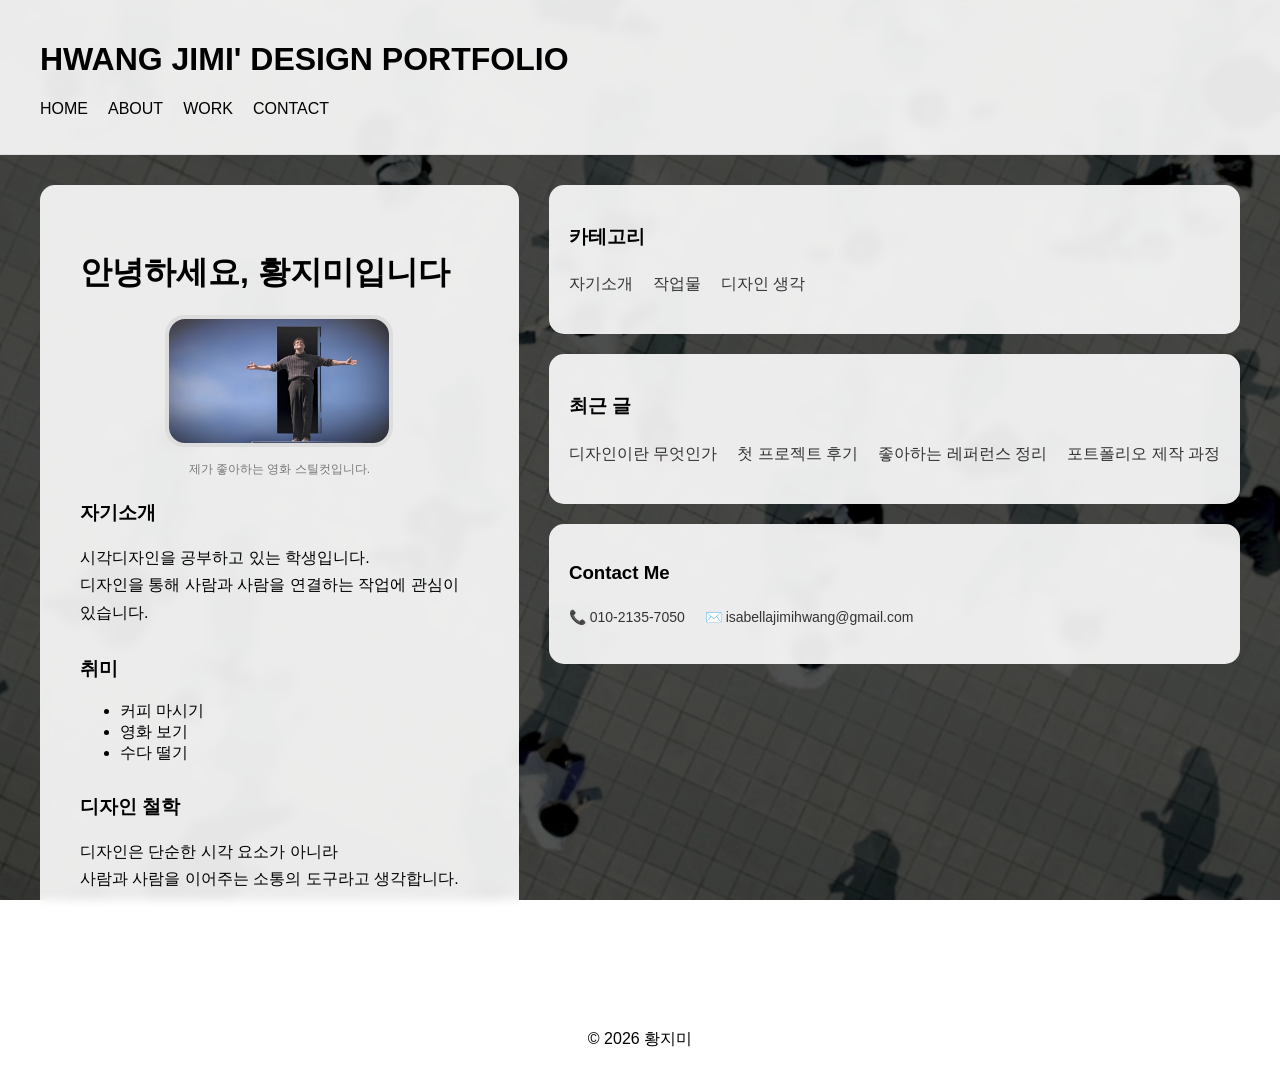
<file: index.html>
<!DOCTYPE html>
<html lang="ko">
<head>
<meta charset="UTF-8">
<title>황지미 포트폴리오</title>

<style>
body {
    margin: 0;
    font-family: Arial, sans-serif;
}

.bg {
    position: fixed;
    width: 100%;
    height: 100%;
    background: url('images/background.jpg') center/cover no-repeat;
    z-index: -2;
}

.overlay {
    position: fixed;
    width: 100%;
    height: 100%;
    background: rgba(0,0,0,0.4);
    z-index: -1;
}

header {
    background: rgba(255,255,255,0.9);
    backdrop-filter: blur(5px);
    padding: 20px 0;
    border-bottom: 1px solid #ddd;
}

.header-inner {
    width: 1200px;
    margin: 0 auto;
}

nav ul {
    display: flex;
    gap: 20px;
    list-style: none;
    padding: 0;
}

nav a {
    text-decoration: none;
    color: black;
}

.container {
    display: flex;
    width: 1200px;
    margin: 30px auto;
    gap: 30px;
}

main {
    flex: 4;
    background: rgba(255,255,255,0.9);
    backdrop-filter: blur(5px);
    padding: 40px;
    border-radius: 15px;
}

main h2 {
    font-size: 32px;
    margin-bottom: 10px;
}

main p {
    line-height: 1.7;
}

section {
    margin-bottom: 30px;
}

aside {
    flex: 1;
}

aside nav {
    background: rgba(255,255,255,0.9);
    backdrop-filter: blur(5px);
    padding: 20px;
    margin-bottom: 20px;
    border-radius: 15px;
}

aside ul {
    list-style: none;
    padding: 0;
    margin: 0;
}

aside li {
    margin-bottom: 12px;
}


aside a {
    display: block;
    white-space: nowrap;
    overflow: hidden;
    text-overflow: ellipsis;
    padding: 6px 0;
    color: #333;
    text-decoration: none;
}


aside a::after {
    content: "";
    display: block;
    width: 0;
    height: 1px;
    background: #4da3ff;
    transition: 0.3s;
}

aside a:hover::after {
    width: 100%;
}


.contact li {
    font-size: 14px;
}

.contact a {
    color: #333;
}


.profile {
    display: block;
    margin: 20px auto 10px;
    width: 220px;
    border-radius: 20px;
    border: 4px solid #ddd;
}

.caption {
    text-align: center;
    font-size: 12px;
    color: #777;
    margin-bottom: 20px;
}

footer {
    text-align: center;
    padding: 20px;
    background: rgba(255,255,255,0.9);
    backdrop-filter: blur(5px);
    margin-top: 30px;
}
</style>
</head>

<body>

<div class="bg"></div>
<div class="overlay"></div>

<header>
<div class="header-inner">
    <h1>HWANG JIMI' DESIGN PORTFOLIO</h1>
    <nav>
        <ul>
            <li><a href="#">HOME</a></li>
            <li><a href="#">ABOUT</a></li>
            <li><a href="#">WORK</a></li>
            <li><a href="#">CONTACT</a></li>
        </ul>
    </nav>
</div>
</header>

<div class="container">

<main>
    <h2>안녕하세요, 황지미입니다</h2>

    <img src="images/slefintro.jpg" class="profile">
    <p class="caption">제가 좋아하는 영화 스틸컷입니다.</p>

    <section>
        <h3>자기소개</h3>
        <p>
            시각디자인을 공부하고 있는 학생입니다.<br>
            디자인을 통해 사람과 사람을 연결하는 작업에 관심이 있습니다.
        </p>
    </section>

    <section>
        <h3>취미</h3>
        <ul>
            <li>커피 마시기</li>
            <li>영화 보기</li>
            <li>수다 떨기</li>
        </ul>
    </section>

    <section>
        <h3>디자인 철학</h3>
        <p>
            디자인은 단순한 시각 요소가 아니라<br>
            사람과 사람을 이어주는 소통의 도구라고 생각합니다.
        </p>
    </section>
</main>

<aside>
    <nav>
        <h3>카테고리</h3>
        <ul>
            <li><a href="#">자기소개</a></li>
            <li><a href="#">작업물</a></li>
            <li><a href="#">디자인 생각</a></li>
        </ul>
    </nav>

    <nav>
        <h3>최근 글</h3>
        <ul>
            <li><a href="#">디자인이란 무엇인가</a></li>
            <li><a href="#">첫 프로젝트 후기</a></li>
            <li><a href="#">좋아하는 레퍼런스 정리</a></li>
            <li><a href="#">포트폴리오 제작 과정</a></li>
        </ul>
    </nav>

    <nav>
        <h3>Contact Me</h3>
        <ul class="contact">
            <li><a href="tel:01021357050">📞 010-2135-7050</a></li>
            <li><a href="mailto:isabellajimihwang@gmail.com">✉️ isabellajimihwang@gmail.com</a></li>
        </ul>
    </nav>

</aside>

</div>

<footer>
    <p>© 2026 황지미</p>
</footer>

</body>
</html>
</file>
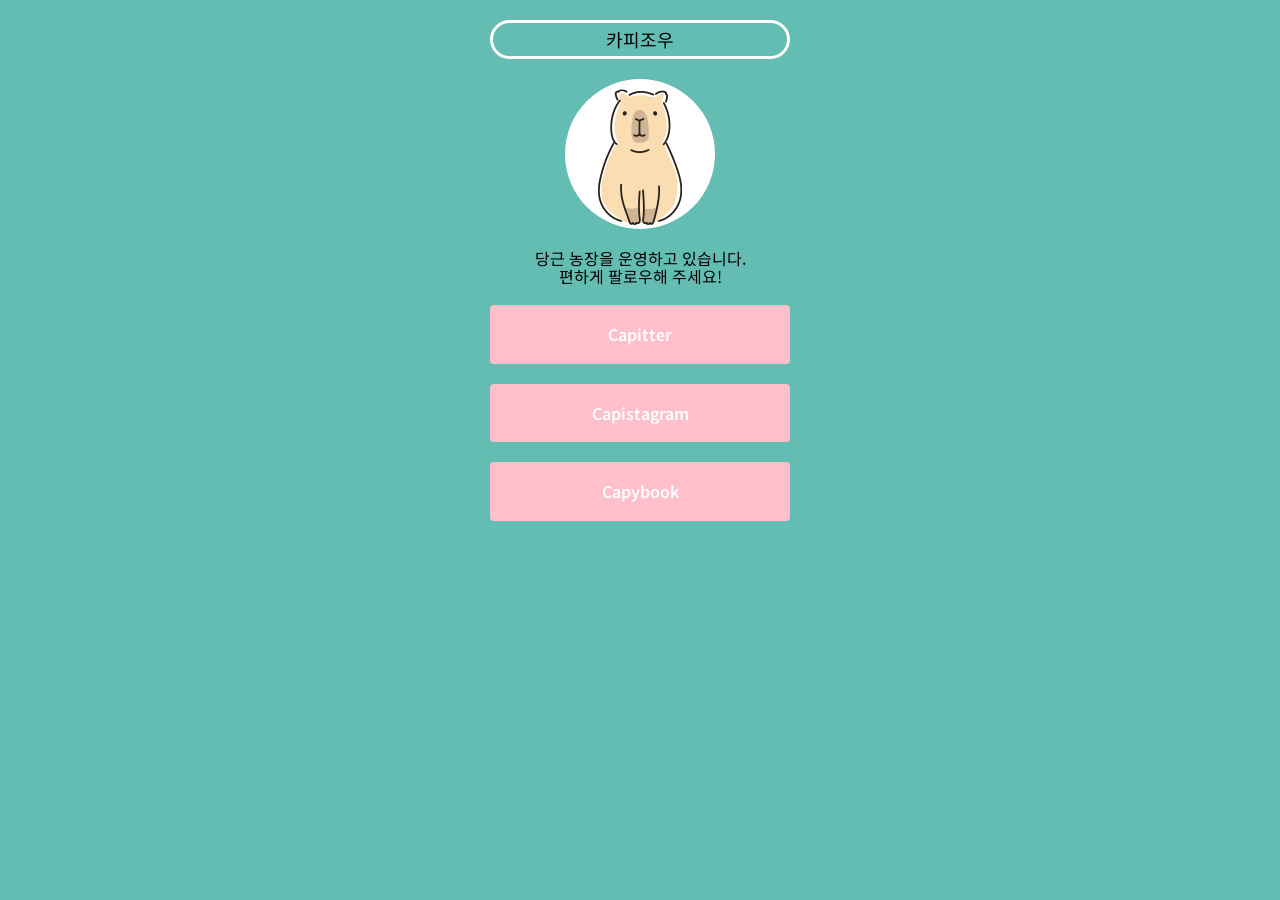
<file: test0407/index.html>
<!DOCTYPE html>
<html lang="ko">
  <head>
    <meta charset="UTF-8">

<link rel="preconnect" href="https://fonts.googleapis.com">
<link rel="preconnect" href="https://fonts.gstatic.com" crossorigin>
<link href="https://fonts.googleapis.com/css2?family=Noto+Sans+KR:wght@100..900&family=Song+Myung&display=swap" rel="stylesheet">
<link rel="stylesheet" href="css/reset.css">
<link rel="stylesheet" href="css/style.css">
    <title>카피조우 소개</title>
  </head>
  <body>
    <h1>카피조우</h1>
    <p>
      <img src="capyzou.png" alt="카피조우 증명사진">
    </p>
    <p>
      당근 농장을 운영하고 있습니다.<br>
      편하게 팔로우해 주세요!
    </p>
    <ul>
      <li><a href="#">Capitter</a></li>
      <li><a href="#">Capistagram</a></li>
      <li><a href="#">Capybook</a></li>
    </ul>
  </body>
</html>
</file>
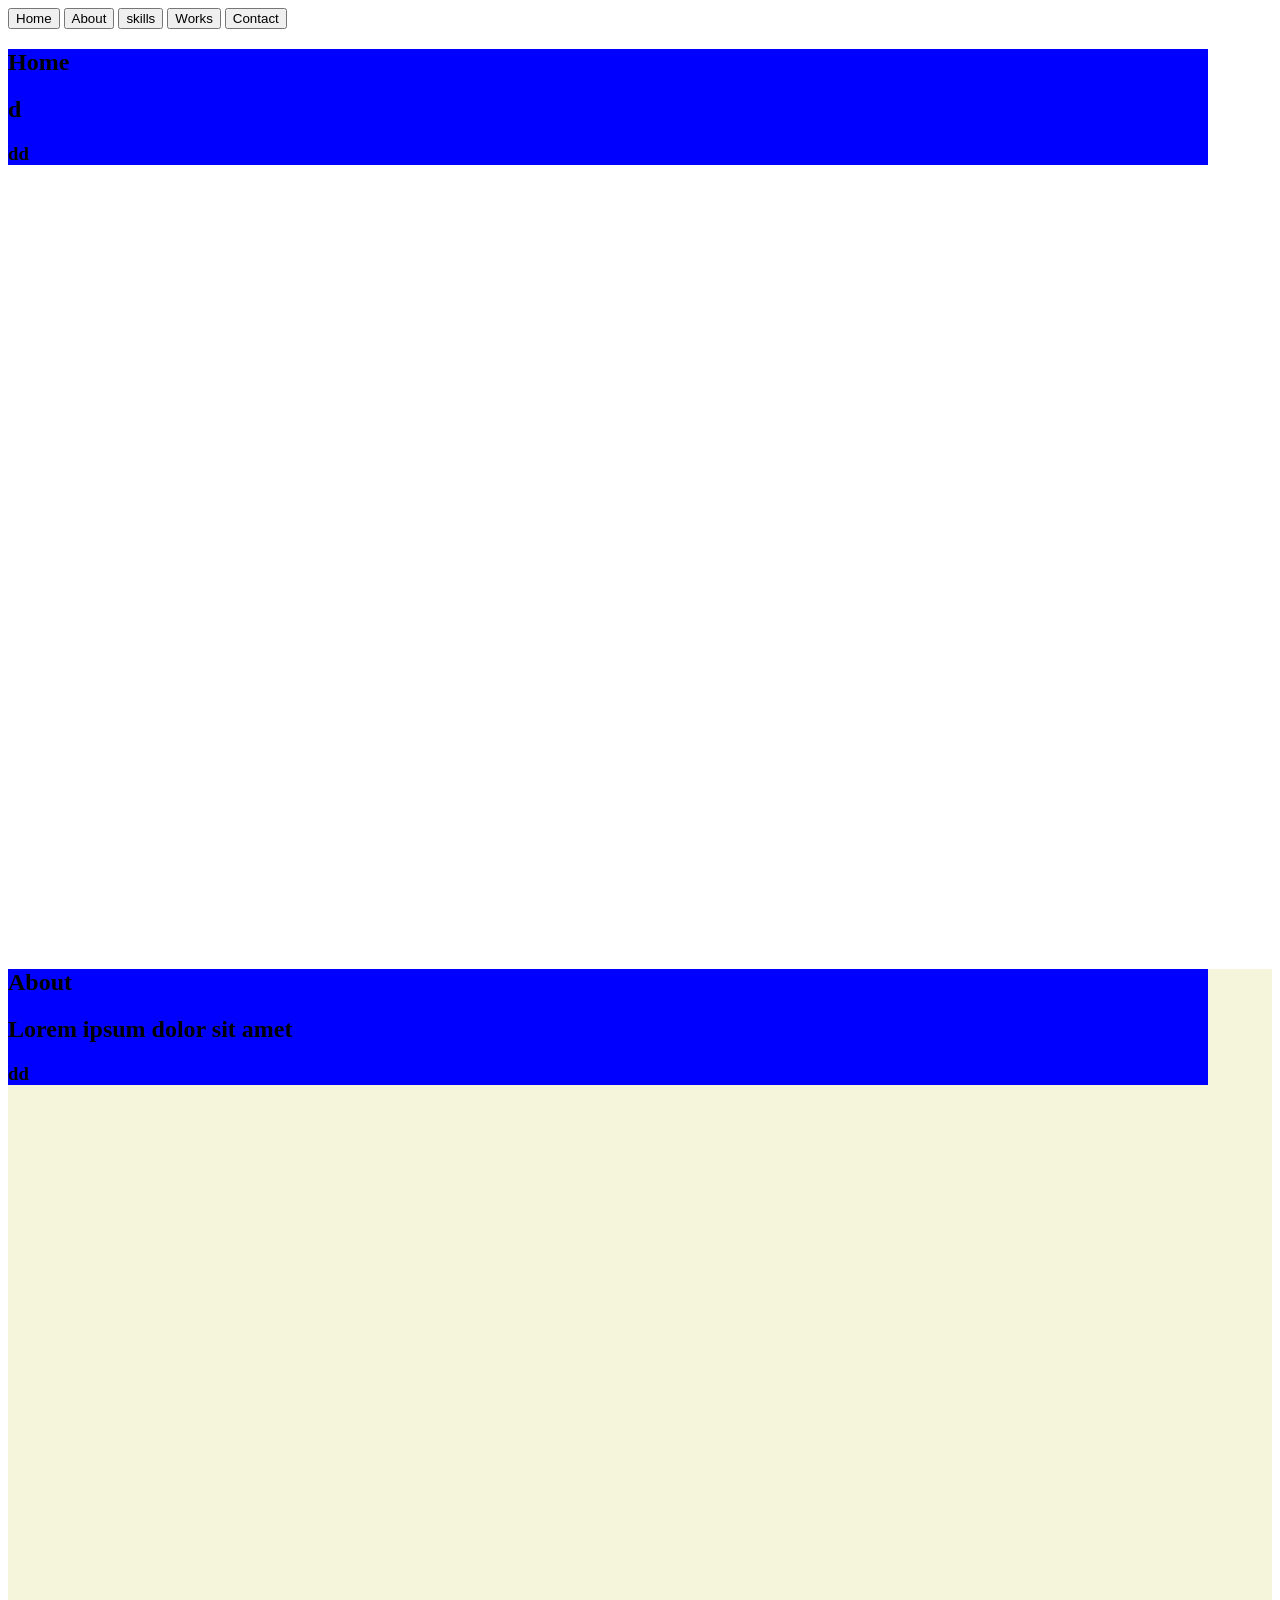
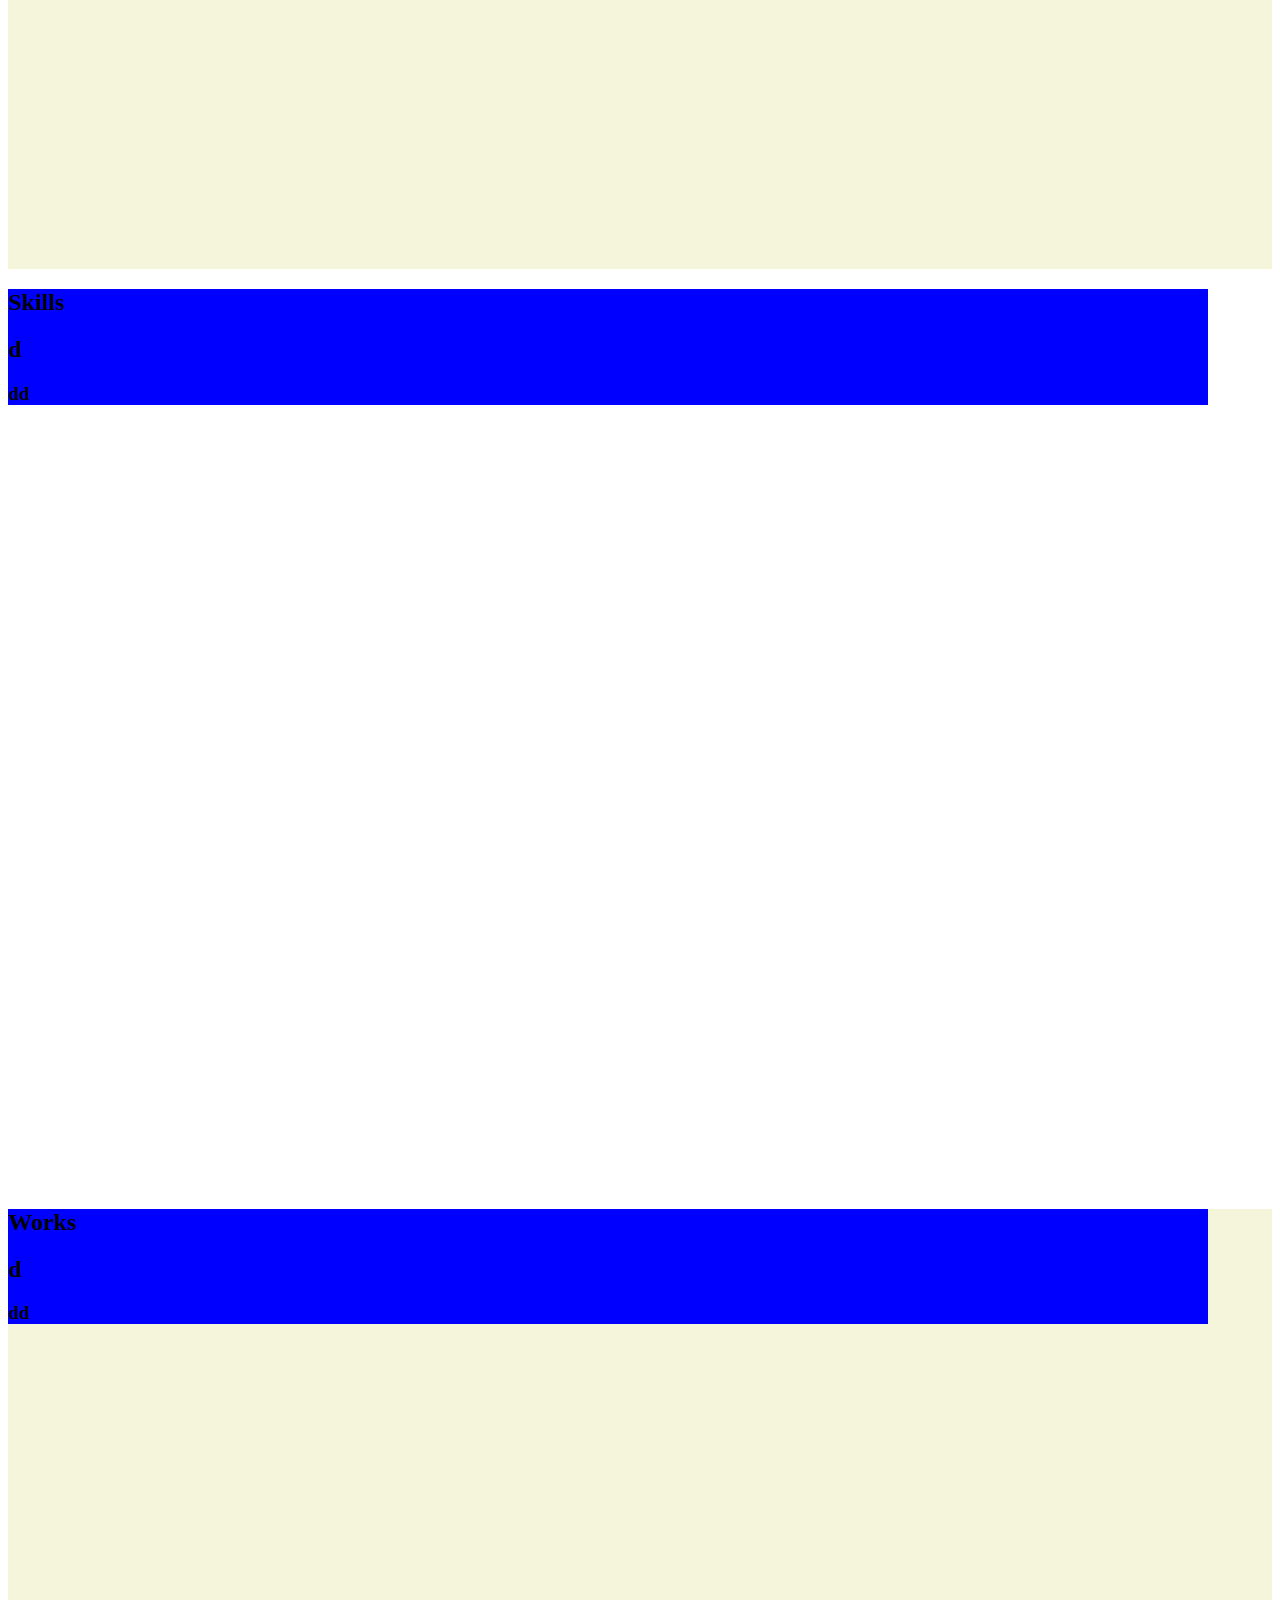
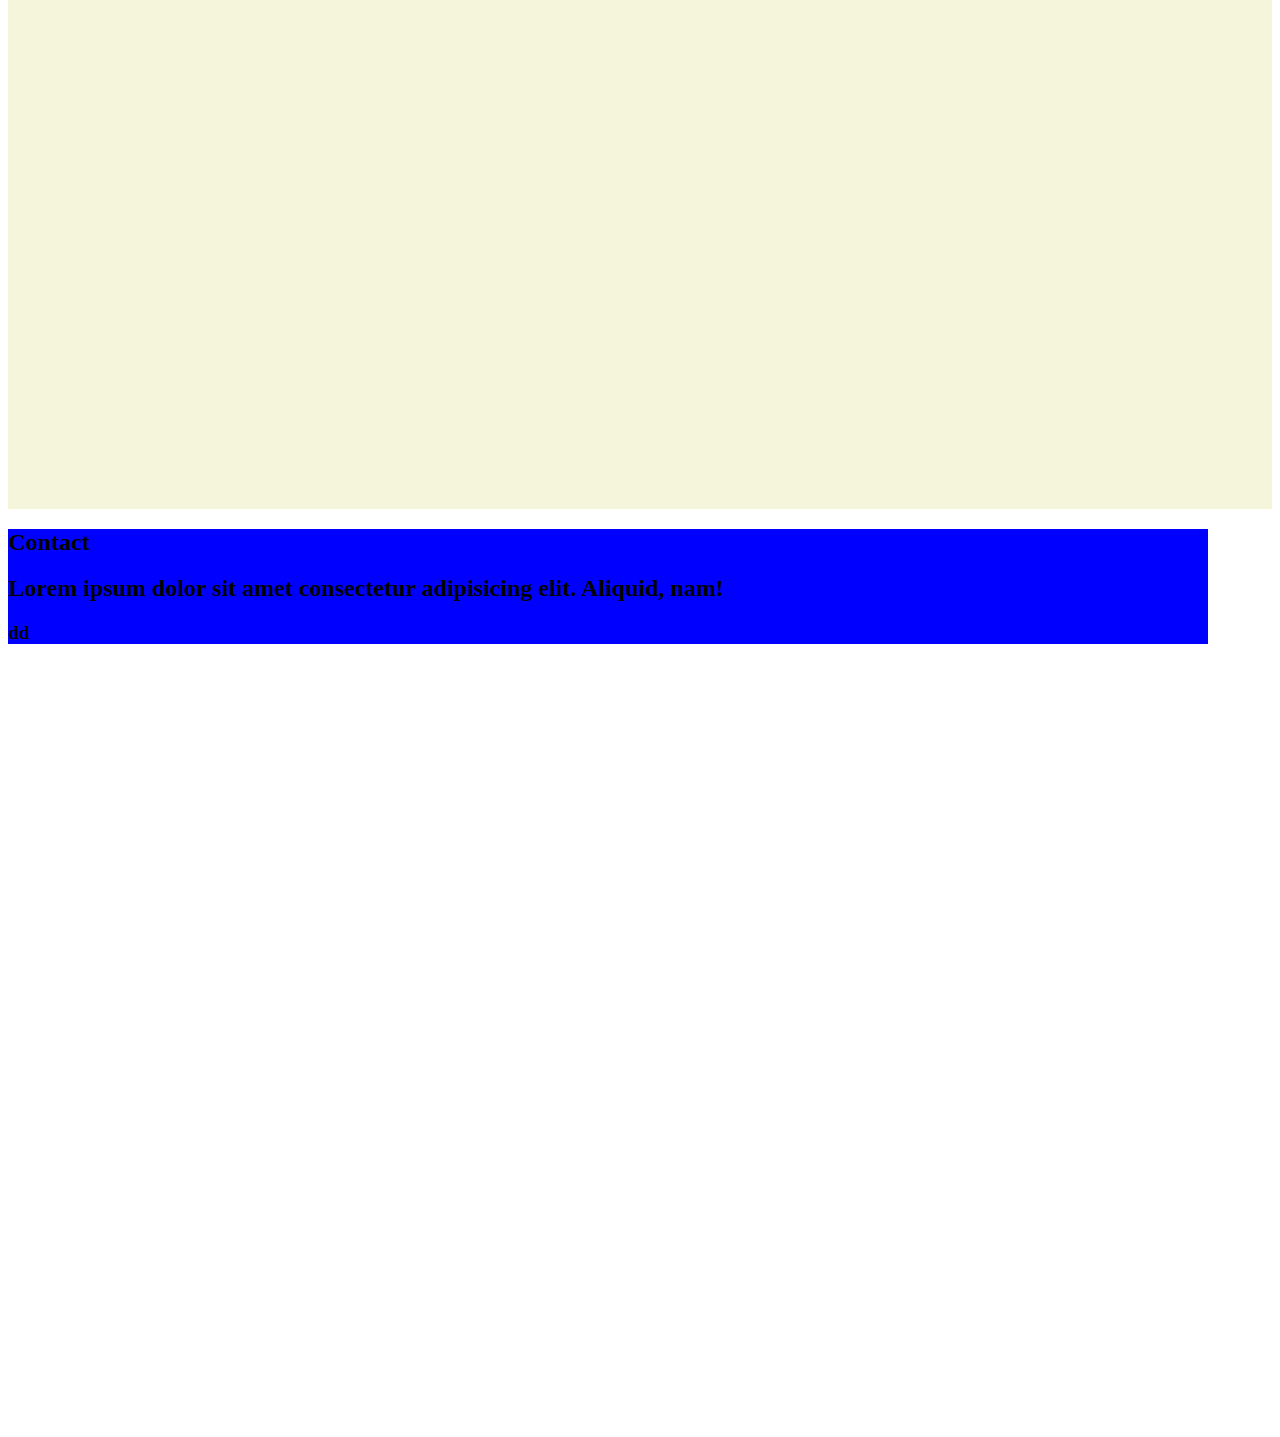
<file: web.html>
<!DOCTYPE html>
<html lang="en">
<head>
    <meta charset="UTF-8">
    <meta name="viewport" content="width=device-width, initial-scale=1.0">
    <title>Document</title>
    <style>
        body {
            margin: o;
        }
        section{
            width: 100%;
            height: 100vh;
        }
        section:nth-child(odd) {
            background-color: beige;
        }
        .wrapper {
            max-width: 1200px;
            background-color: blue;
        }
    </style>
</head>
<body>
    <div class="btns">
        <div class="container">
        <button class="btn home">Home</button>
        <button class="btn about">About</button>
        <button class="btn skills">skills</button>
        <button class="btn works">Works</button>
        <button class="btn contact">Contact</button>
        </div>
    </div>
    <section id="home">
        <div class="wrapper">
            <h1>Home</h1>
            <h2>d</h2>
            <h3>dd</h3>
        </div>
    </section>

    <section id="about">
        <div class="wrapper">
            <h1>About</h1>
            <h2>Lorem ipsum dolor sit amet</h2>
            <h3>dd</h3>
        </div>
    </section>

    <section id="skills">
        <div class="wrapper">
            <h1>Skills</h1>
            <h2>d</h2>
            <h3>dd</h3>
        </div>
    </section>

    <section id="works">
        <div class="wrapper">
            <h1>Works</h1>
            <h2>d</h2>
            <h3>dd</h3>
        </div>
    </section>

    <section id="contact">
        <div class="wrapper">
            <h1>Contact</h1>
            <h2>Lorem ipsum dolor sit amet consectetur adipisicing elit. Aliquid, nam!</h2>
            <h3>dd</h3>
        </div>
    </section>
</body>
</html>
</file>
<file: test0407/css/style.css>
@charset "UTF-8";

body {
font-family: "Noto Sans KR", sans-serif;
  background-color:palegoldenrod;
  background-color: #64bdb2
}

h1 {
  font-size: 18px;
  border:3px solid #ffffff; 
  border-radius:20px;
  padding: 6px 0;
  margin: 20px auto;
  width: 300px;
  text-align: center;
}
p, ul {
  text-align: center;
  margin-bottom: 20px;
}

img {
border-radius: 50%;
}

a {
  background-color: pink;
  display: block;
  padding: 20px 0;
  border-radius: 4px;
  color:#ffffff;
  font-weight: 600;
}


ul {
  width: 300px;
  margin: 0 auto;
}

li {
  margin-bottom: 20px;

}
</file>
